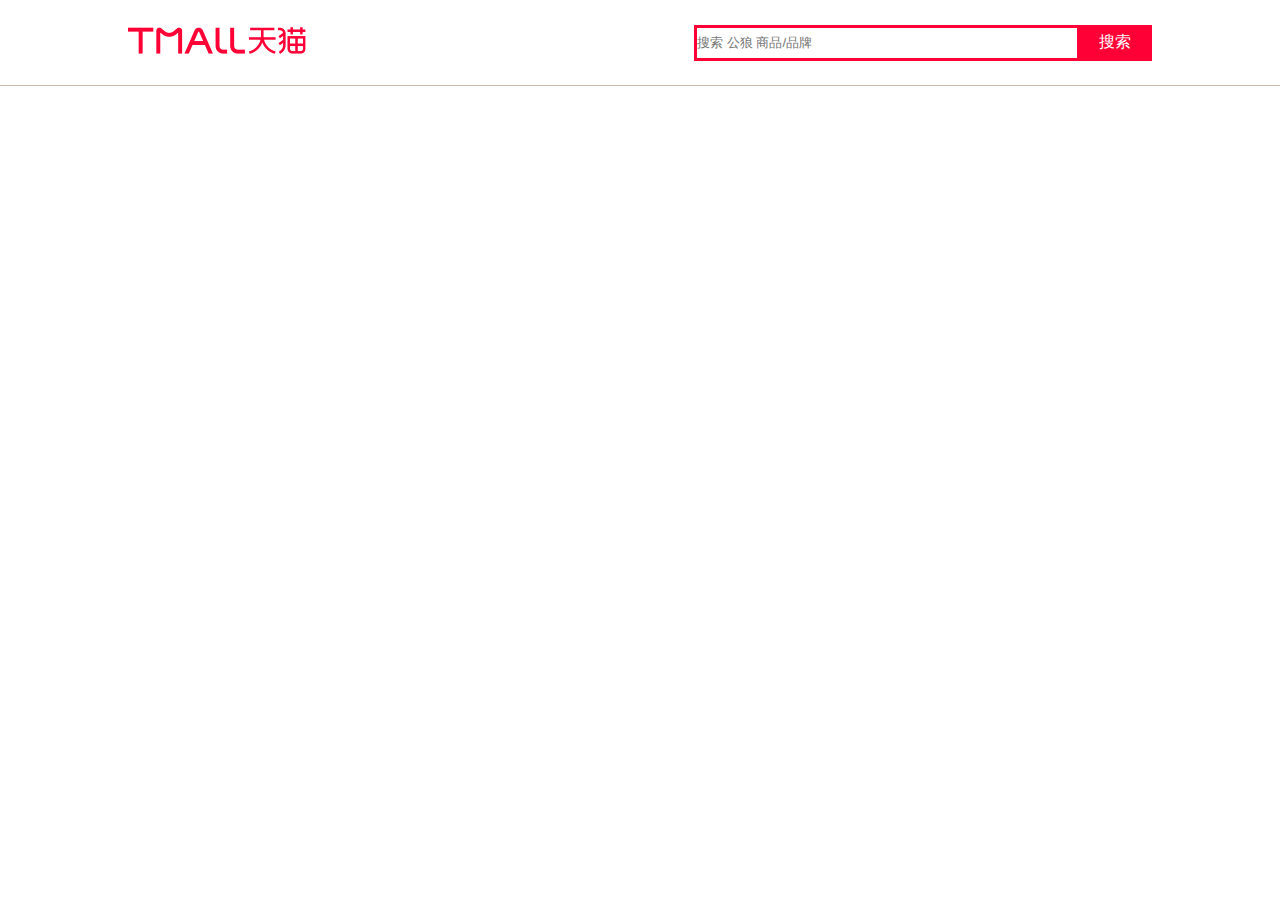
<file: wsms-rc/header.html>
<!DOCTYPE html>
<html class="ks-webkit537 ks-webit ks-chrome65 ks-chrome w1190">

<head>
    <meta charset="utf-8" />
    <meta http-equiv="X-UA-Compatible" content="IE=edge">
    <title>Page Title</title>
    <meta name="viewport" content="width=device-width, initial-scale=1">
    <link rel="stylesheet" type="text/css" media="screen" href="css/header.css" />
    <script src=""></script>
</head>

<body>
    <div id="header">
       <div id="headerContent">
           <div id="mallLogo">
               <img src="images/TB11ojWRXXXXXafaFXXXXXXXXXX-190-27.png" alt="图片跑了">
           </div>
           <div id="shopExtra">
               <input id="ser-txt" type="text" placeholder="搜索 公狼 商品/品牌">
               <input id="ser-btn" type="button" value="搜索">
           </div>
       </div>
    </div>
</body>

</html>
</file>
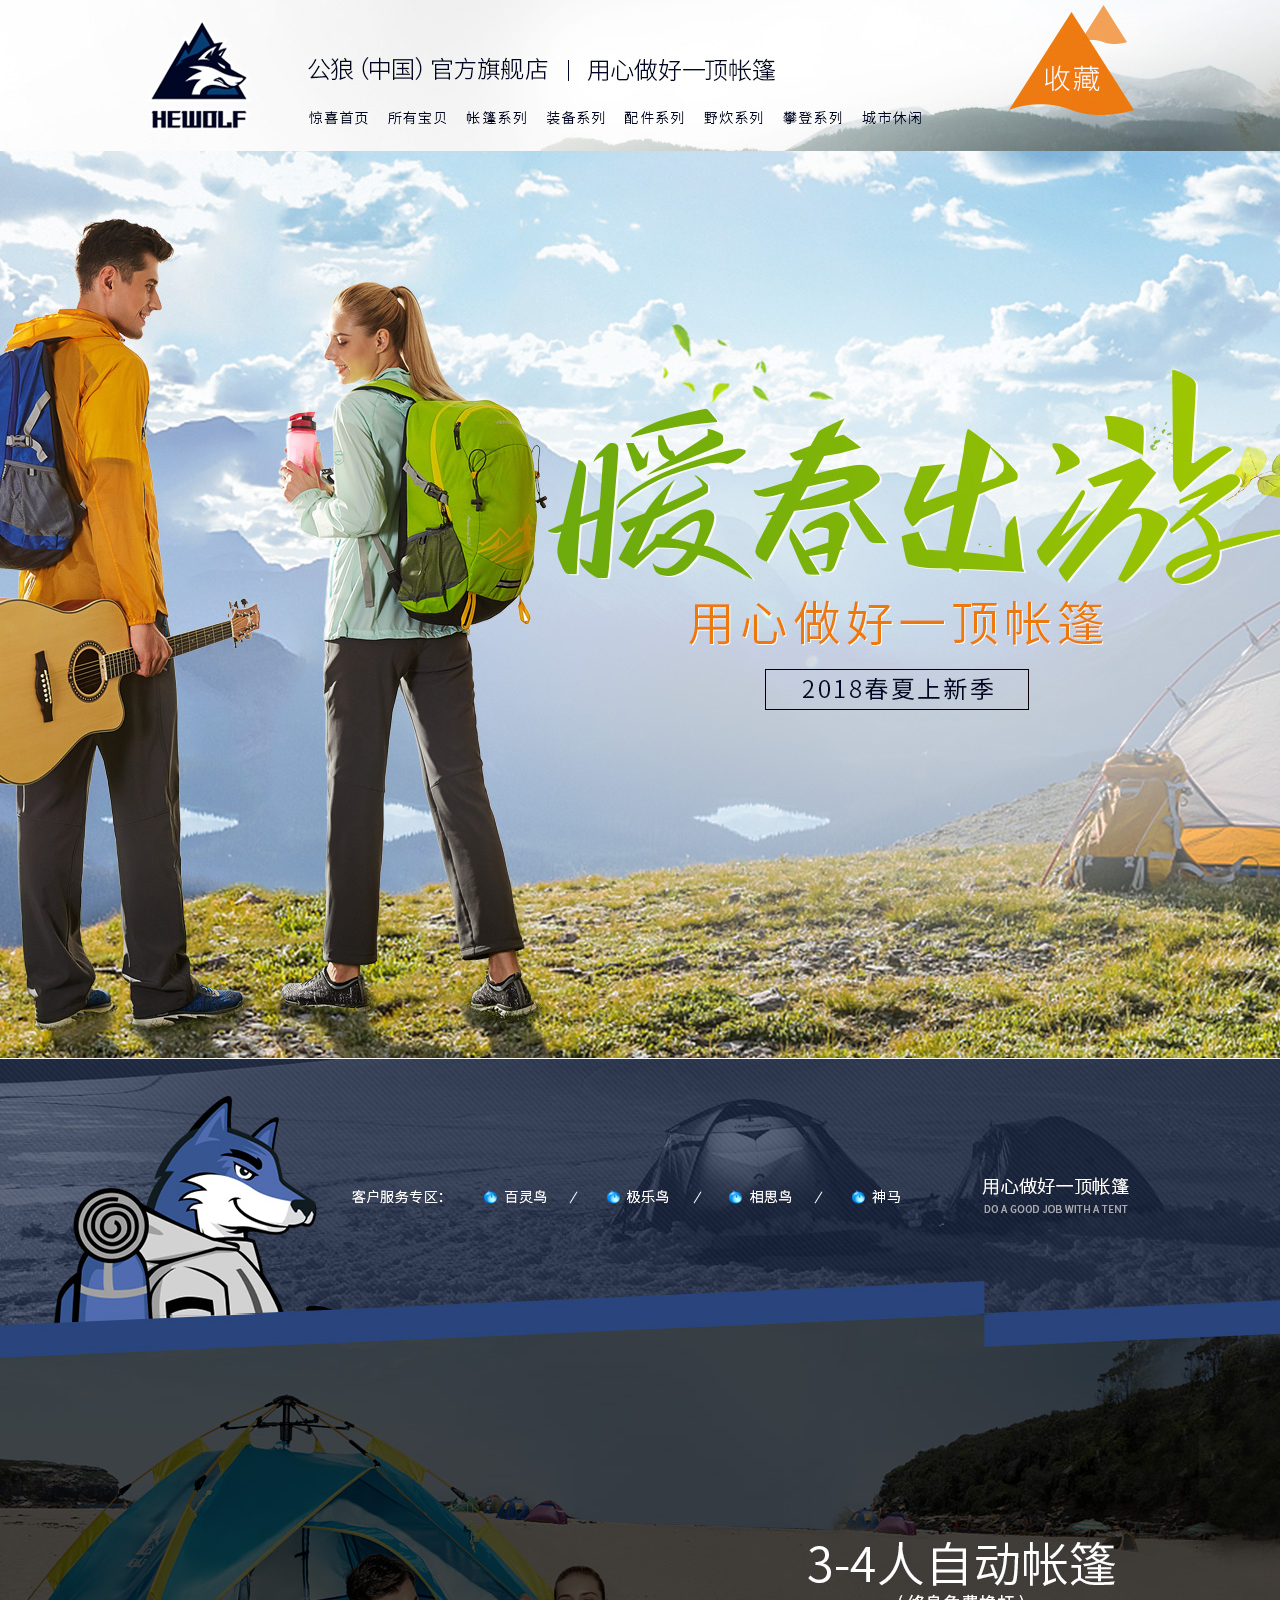
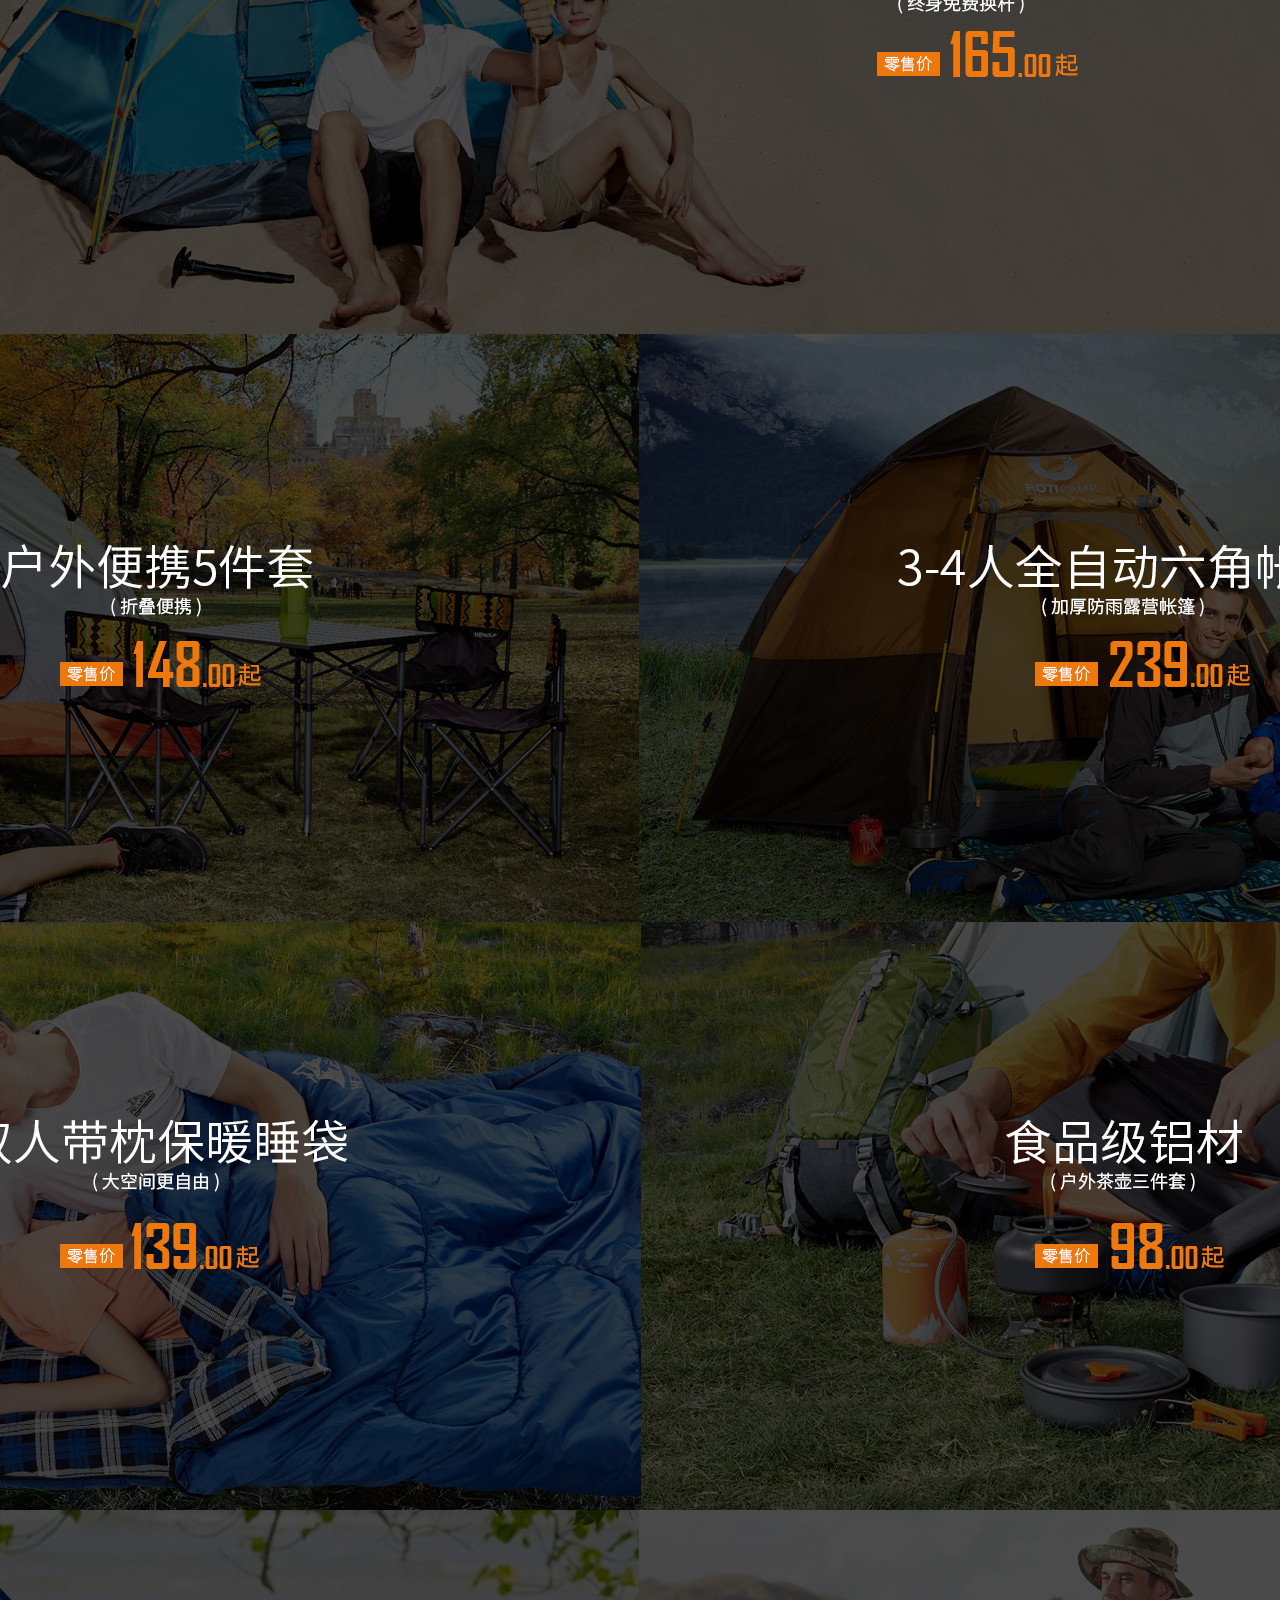
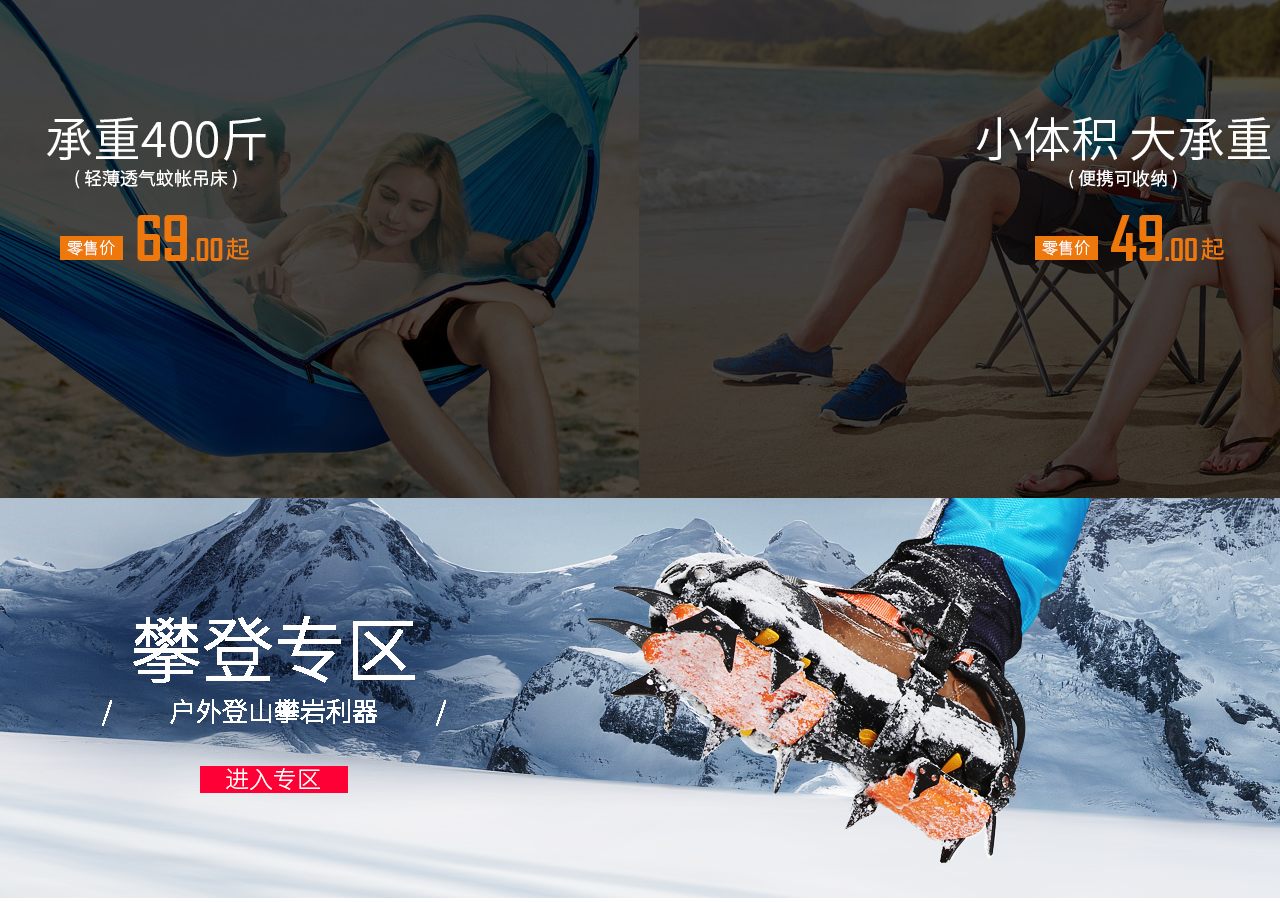
<file: wsms-rc/middle.html>
<!DOCTYPE html>
<html>
<head>
    <meta charset="utf-8" />
    <meta http-equiv="X-UA-Compatible" content="IE=edge">
    <title>Page Title</title>
    <meta name="viewport" content="width=device-width, initial-scale=1">
    <link rel="stylesheet" type="text/css" media="screen" href="css/middle.css" />
    <script src=""></script>
</head>
<body>
    <div class="content">
        <div id="hd">
            <div id="col-main">
                <img src="images/hd.jpg" alt="">
            </div>
        </div>
        <div id="bd">
                <div id="sn-logo">
                        <table id="tb-sn-logo" cellspacing="0" cellpadding="0" border="0" height="908" width="1920">
                            <tbody>
                                <tr>
                                    <td>
                                        <a href="#">
                                            <img src="images/bd-left-top.jpg" alt="">
                                        </a>
                                    </td>
                                    <td>
                                        <a href="#">
                                            <img src="images/bd-right-top.jpg" alt="">
                                        </a>
                                    </td>
                                </tr>
                                <tr>
                                    <td>
                                        <a href="#">
                                            <img src="images/bd-left-middle.jpg" alt="">
                                        </a>
                                    </td>
                                    <td>
                                        <a href="#">
                                            <img src="images/bd-right-middle.jpg" alt="">
                                        </a>
                                    </td>
                                </tr>
                                <tr>
                                    <td>
                                        <a href="#">
                                            <img src="images/bd-left-bottom.jpg" alt="">
                                        </a>
                                    </td>
                                    <td>
                                        <a href="#">
                                            <img src="images/bd-right-bottom.jpg" alt="">
                                        </a>
                                    </td>
                                </tr>
                            </tbody>
                        </table>
                </div>
                <div id="hid-logo">
                    <div id="hid-i">
                        <div class="hid-one-top">
                            <a href="#">
                                <img src="images/bd-hiddle-top.jpg" alt="">
                            </a>
                        </div>
                        <div id="hid-bottom">
                            <div class="hid-one-bottom">
                                <a href="#" class="hid-a" name="1" onmouseover="changeImg(this)" onmouseout="backImg(this)">
                                    <img src="images/bd-hiddle-bottom.jpg" alt="">
                                </a>
                            </div>
                            <div id="hid-i1">
                                <a href="#" class="hid-a" name="2" onmouseover="changeImg(this)" onmouseout="backImg(this)">
                                    <img src="images/bd-hidden-left-top.jpg" alt="">
                                </a>
                                <a href="#" class="hid-a" name="3" onmouseover="changeImg(this)" onmouseout="backImg(this)">
                                    <img src="images/bd-hidden-right-top.jpg" alt="">
                                </a>
                            </div>
                            <div id="hid-i2">
                                <a href="#" class="hid-a" name="4" onmouseover="changeImg(this)" onmouseout="backImg(this)">
                                    <img src="images/bd-hidden-left-middle.jpg" alt="">
                                </a>
                                <a href="#" class="hid-a" name="5" onmouseover="changeImg(this)" onmouseout="backImg(this)">
                                    <img src="images/bd-hidden-right-middle.jpg" alt="">
                                </a>
                            </div>
                            <div id="hid-i3">
                                <a href="#" class="hid-a" name="6" onmouseover="changeImg(this)" onmouseout="backImg(this)">
                                    <img src="images/bd-hidden-left-bottom.jpg" alt="">
                                </a>
                                <a href="#" class="hid-a" name="7" onmouseover="changeImg(this)" onmouseout="backImg(this)">
                                    <img id="asdas" src="images/bd-hidden-right-bottom.jpg" alt="">
                                </a>
                            </div>
                        </div>
                    </div>
                </div>
                <div id="boots-logo">
                    <div id="boots-top">
                        <img src="images/bd-boots-top-left.png" alt="">
                        <img src="images/bd-boots-top-middle.png" alt="">
                        <img src="images/bd-boots-top-right.png" alt="">
                    </div>
                    <div id="climb-font">
                        <img src="images/bd-climb-font.png" alt="">
                    </div>
                </div>
        </div>
        <div id="fd"></div>
    </div>
    <script>
        function changeImg(qwe) {
            let num=qwe.name;
            if(num==1){
                qwe.children[0].setAttribute("src","images/bd-show-bottom.jpg");
            }else if(num==2){
                qwe.children[0].setAttribute("src","images/bd-show-left-top.jpg");
            }else if(num==3){
                qwe.children[0].setAttribute("src","images/bd-show-right-top.jpg")
            }else if(num==4){
                qwe.children[0].setAttribute("src","images/bd-show-left-middle.jpg")
            }else if(num==5){
                qwe.children[0].setAttribute("src","images/bd-show-right-middle.jpg")
            }else if(num==6){
                qwe.children[0].setAttribute("src","images/bd-show-left-bottom.jpg")
            }else if(num==7){
                qwe.children[0].setAttribute("src","images/bd-show-right-bottom.jpg")
            }
        }
        function backImg(qwe){
            let num=qwe.name;
            if(num==1){
                qwe.children[0].setAttribute("src","images/bd-hiddle-bottom.jpg");
            }else if(num==2){
                qwe.children[0].setAttribute("src","images/bd-hidden-left-top.jpg");
            }else if(num==3){
                qwe.children[0].setAttribute("src","images/bd-hidden-right-top.jpg")
            }else if(num==4){
                qwe.children[0].setAttribute("src","images/bd-hidden-left-middle.jpg")
            }else if(num==5){
                qwe.children[0].setAttribute("src","images/bd-hidden-right-middle.jpg")
            }else if(num==6){
                qwe.children[0].setAttribute("src","images/bd-hidden-left-bottom.jpg")
            }else if(num==7){
                qwe.children[0].setAttribute("src","images/bd-hidden-right-bottom.jpg")
            }
        }
    </script>
</body>
</html>
</file>
<file: wsms-rc/css/header.css>
* {
    margin: 0;
    padding: 0;
}
#header{
    width: auto!important;
    min-width: 990px;
    z-index: 1000;
    height: auto;
    border-bottom: 1px solid #c8baaa;
}
#headerContent{
    display: flex;
    align-items:center;
    justify-content:space-between;
    width: 80%;
    min-width: 990px;
    height: 85px;
    margin: 0 auto;
    font-family: tahoma,arial,"\5b8b\4f53";
}
#mallLogo{
    float: left;
}
#shopExtra{
    display: flex;
    justify-content:space-between;
    width: 455px;
    border: solid #ff0036;
    border-width: 3px 0 3px 3px;
    height: 30px;
    overflow: hidden;
}
#ser-txt{
    height: auto;
    width: 380px;
    border:none;
    font-family: tahoma,arial,"\5b8b\4f53";
}
#ser-btn{
    right: 0;
    top: 0;
    width: 75px;
    height: 30px;
    border:none;
    font-size: 16px;
    letter-spacing: 0;
    cursor: pointer;
    color: #fff;
    background-color: #ff0036;
    overflow: hidden;
    font-family: '\5FAE\8F6F\96C5\9ED1',arial,"\5b8b\4f53";
}
</file>
<file: wsms-rc/css/middle.css>
*{
    margin: 0px;
    padding: 0px;
}
#col-main,#sn-logo,.hid-one-top,.hid-one-bottom,#hid-i1,#hid-i2,#hid-i3,#boots-top{
    display: flex;
    justify-content:center;
    overflow-x: hidden;
}
#sn-logo img{
    vertical-align: middle;
}
#show-i1,#show-i2,#show-i3{
    display: none;
}
#hid-bottom{
    margin-top:-2383px;
}
blockquote, body, button, dd, dl, dt, fieldset, form, h1, h2, h3, h4, h5, h6, hr, input, legend, li, ol, p, pre, td, textarea, th, ul {
    margin: 0;
    padding: 0;
}
a img{
    display: block;
}
#climb-font{
    margin-top: -400px;
    width: 550px;
    height: 400px;
    z-index: 50px;
}
</file>
